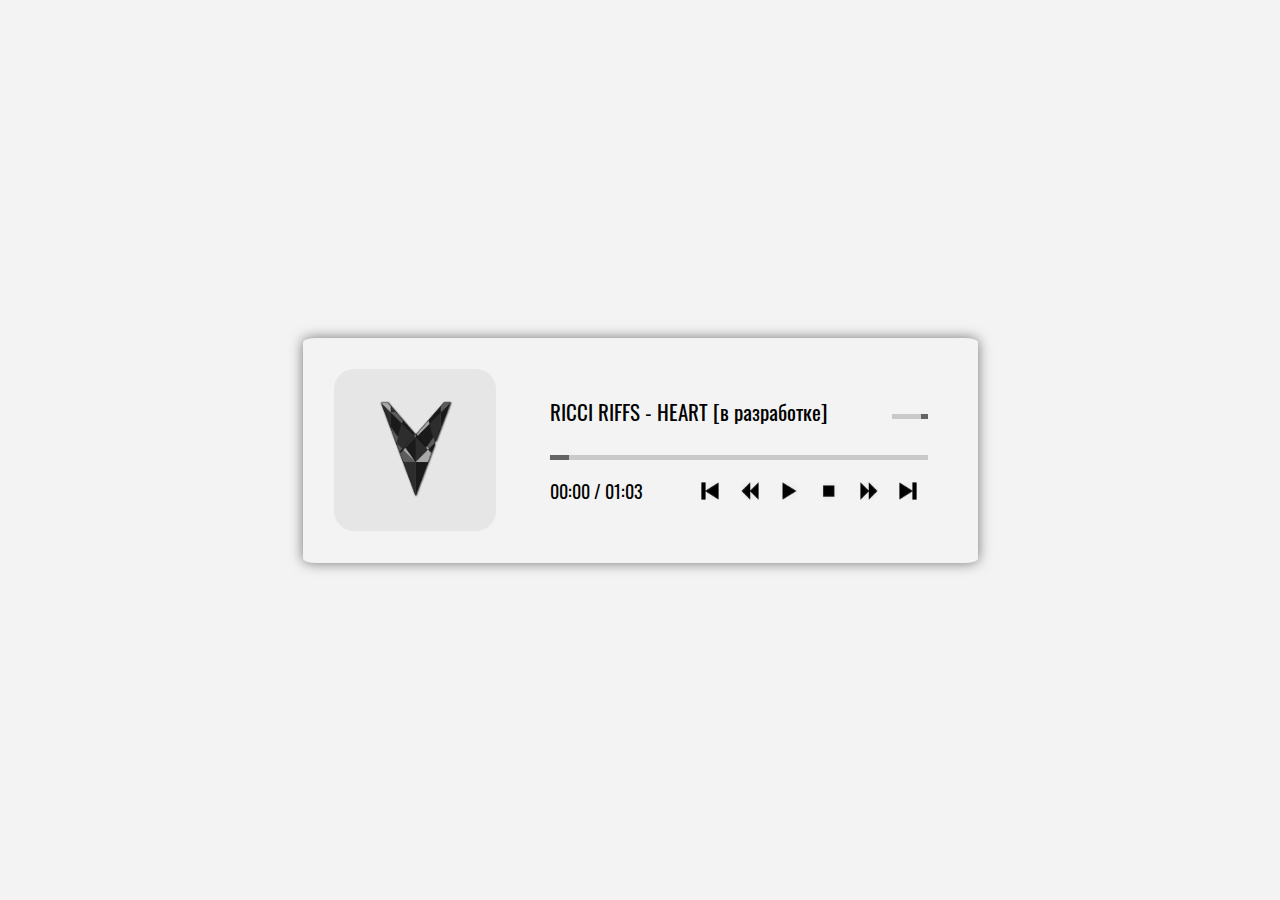
<file: projects/audio-player-for-web-js/index.html>
<!DOCTYPE html>
<html lang="en">
<head>
  <meta charset="UTF-8">
  <meta name="viewport" content="width=device-width, initial-scale=1.0">
  <link rel="stylesheet" href="../audio-player-for-web-js/css/style.css">
  <!--Иконка для браузера размером 64 x 64 -->
  <link rel="shortcut icon" href="../audio-player-for-web-js/favicon.png">
  <title>Audio Player JS</title>
</head>
<body>

  <!-- ========== Audio PLayer ========== -->
  <div id="audio-player">
    <img id="audio-picture" src="../audio-player-for-web-js/audio/default.jpg" alt="song picture" class="zero-opacity">

    <div id="audio-panel">
      <div id="top-panel">
        <div id="song-title" class="zero-opacity">Audio Title</div>
        <input id="volume" type="range" min="0" max="1" step="0.01" value="1" onchange="VolSong()">
      </div>
      <input id="seek-bar" type="range" min="0" step="1" value="0" onchange="SeekSong()">

      <div id="bottom-panel">
        <div id="current-time">00:00 / 00:00</div>
        <div id="controls">
          <button onclick="Prev()" class="button">
            <img id="prev" src="../audio-player-for-web-js/icons/Next.png" alt="next icon">
          </button>
          <button onclick="RewindL()" class="button">
            <img id="rewind-l" src="../audio-player-for-web-js/icons/Rewind.png" alt="rewind icon">
          </button>
          <button onclick="PauseOrPlay()" class="button">
            <img id="play" class="play-pause" src="../audio-player-for-web-js/icons/Play.png" alt="play icon">
            <img id="pause" class="play-pause nonactive" src="../audio-player-for-web-js/icons/Pause.png" alt="play or pause icon">
          </button>
          <button onclick="Stop()" class="button">
            <img id="stop" src="../audio-player-for-web-js/icons/Stop.png" alt="stop icon">
          </button>
          <button onclick="RewindR()" class="button">
            <img id="rewind-r" src="../audio-player-for-web-js/icons/Rewind.png" alt="rewind icon">
          </button>
          <button onclick="Next()" class="button">
            <img id="next" src="../audio-player-for-web-js/icons/Next.png" alt="next icon">
          </button>
        </div>
      </div>
    </div>
  </div>

<!-- ========== Scripts: Audio player and loading transition ========== -->
  <script src="../audio-player-for-web-js/js/audio-player.js"></script>
  <script>
    document.body.onload = function () {
      document.getElementById("audio-player").style.opacity = "1";
    }
  </script>
</body>
</html>
</file>
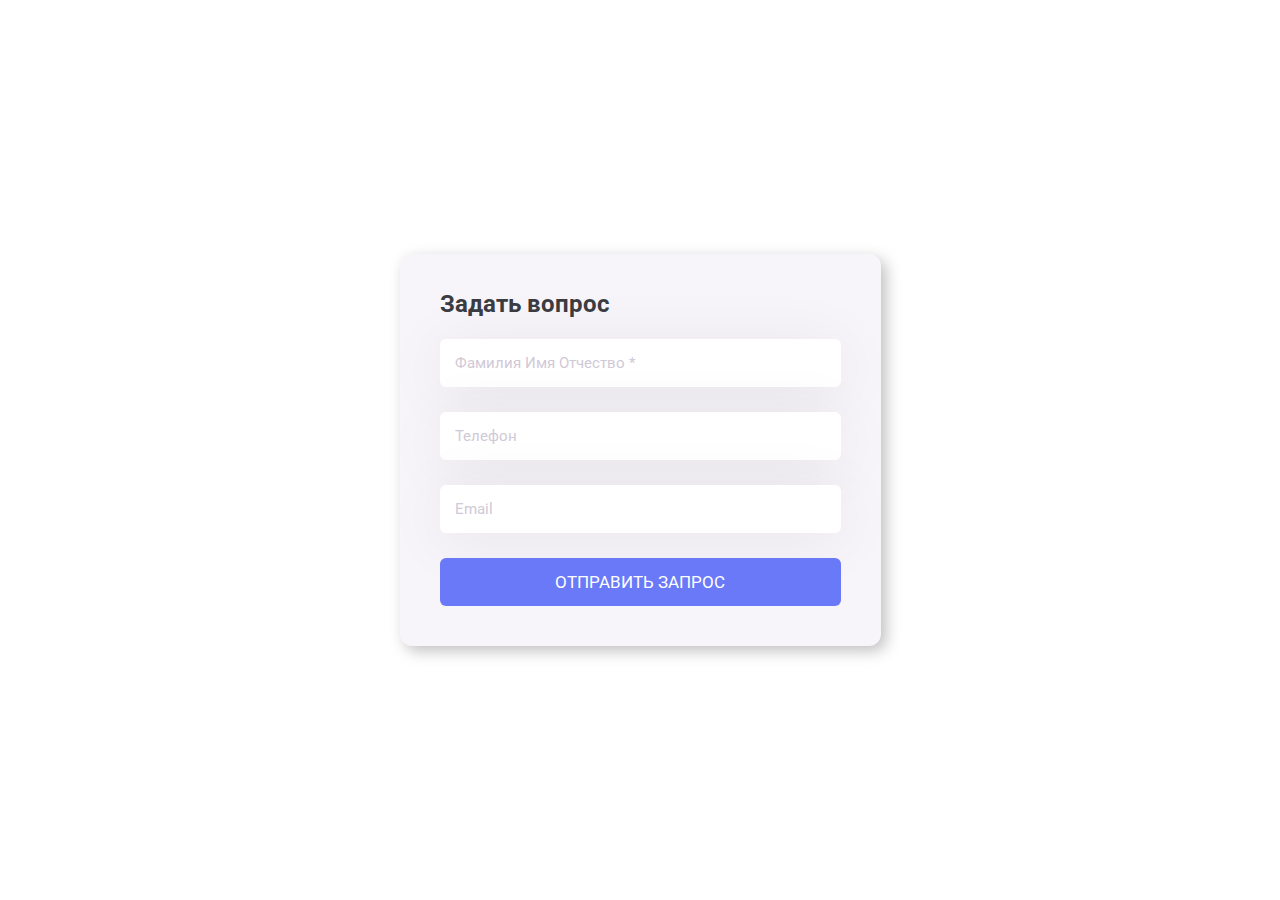
<file: projects/feedback-web-form-main/index.html>
<!DOCTYPE html>
<html lang="ru">

<head>
    <meta charset="UTF-8">
    <meta http-equiv="X-UA-Compatible" content="IE=edge">
    <meta name="viewport" content="width=device-width, initial-scale=1.0">
    <link rel="icon" type="image/png" href="img/favicon.gif">
    <link href="https://fonts.gstatic.com" rel="preconnect">
    <link href="https://fonts.googleapis.com/css2?family=Roboto&display=swap" rel="stylesheet">
    <link href="https://fonts.googleapis.com/css2?family=Roboto:wght@700&display=swap" rel="stylesheet">
    <link href="css/style.css" rel="stylesheet">
    <title>Web Форма</title>
</head>

<body class="page">
    <form class="feedback-form">
        <h3 class="feedback-form__label">Задать вопрос</h3>
        <input class="feedback-form__input-text form-controls" type="text" placeholder="Фамилия Имя Отчество *" name="name">
        <input class="feedback-form__input-text form-controls" type="phone" placeholder="Телефон" name="phone">
        <input class="feedback-form__input-text form-controls" type="email" placeholder="Email" name="email">
        <button class="feedback-form__button-request form-controls" type="submit">Отправить запрос</button>
    </form>
    <!-- Scripts -->
    <script src="https://ajax.googleapis.com/ajax/libs/jquery/3.6.0/jquery.min.js"></script>
    <script src="js/feedback-form.js"></script>
</body>

</html>
</file>
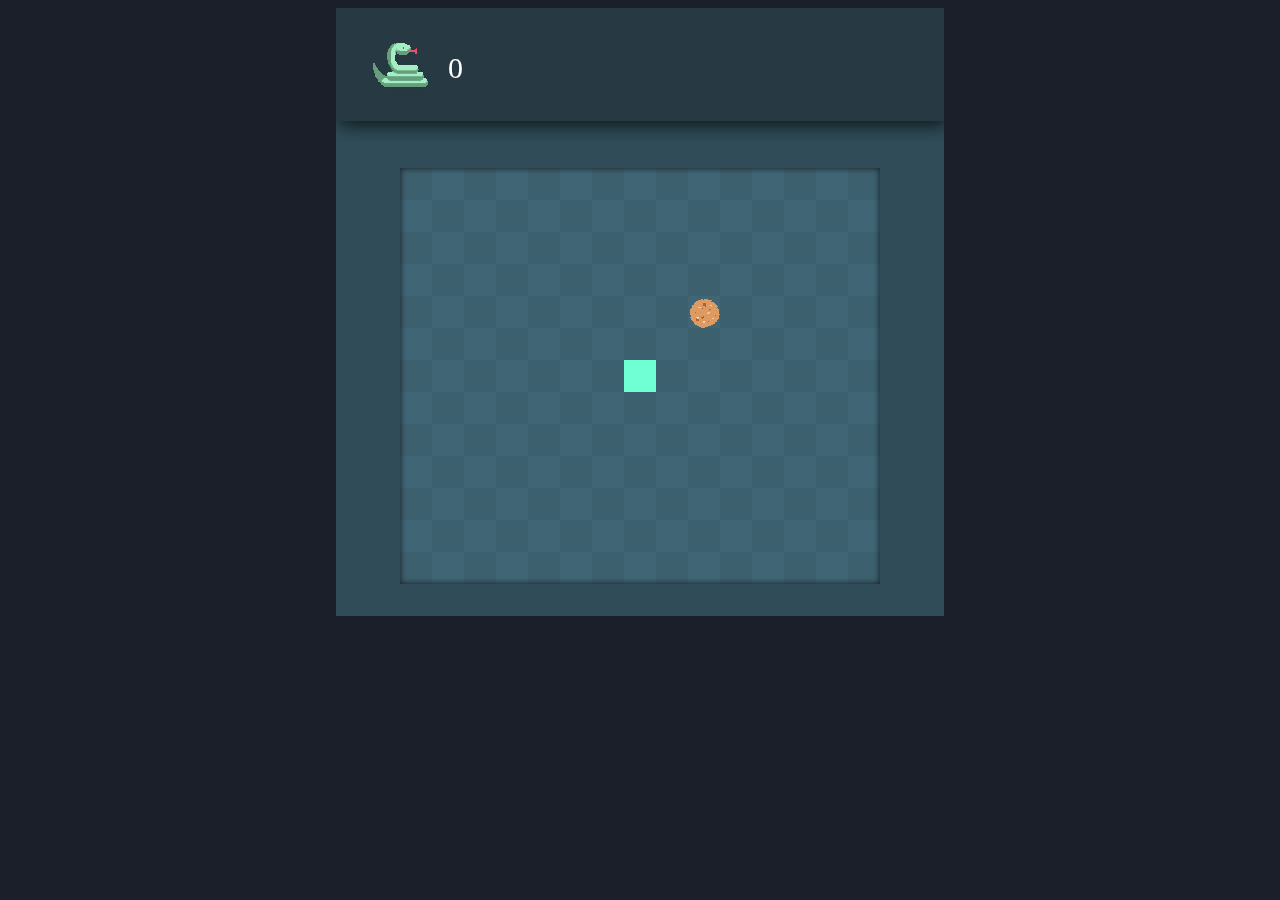
<file: projects/snake-game-js/index.html>
<!DOCTYPE html>
<html lang="en">
<head>
  <meta charset="UTF-8">
  <meta name="viewport" content="width=device-width, initial-scale=1.0">
  <title>Snake Game</title>
  <link rel="stylesheet" type="text/css" href="css/style.css">
  <link rel="shortcut icon" href="../snake-game-js/favicon.png">
</head>
<body>
  <!-- main object -->
  <canvas id="main-game" width="608" height="608"></canvas>
  
  <!-- game js script -->
  <script src="../snake-game-js/js/snake-game.js"></script>
</body>
</html>
</file>
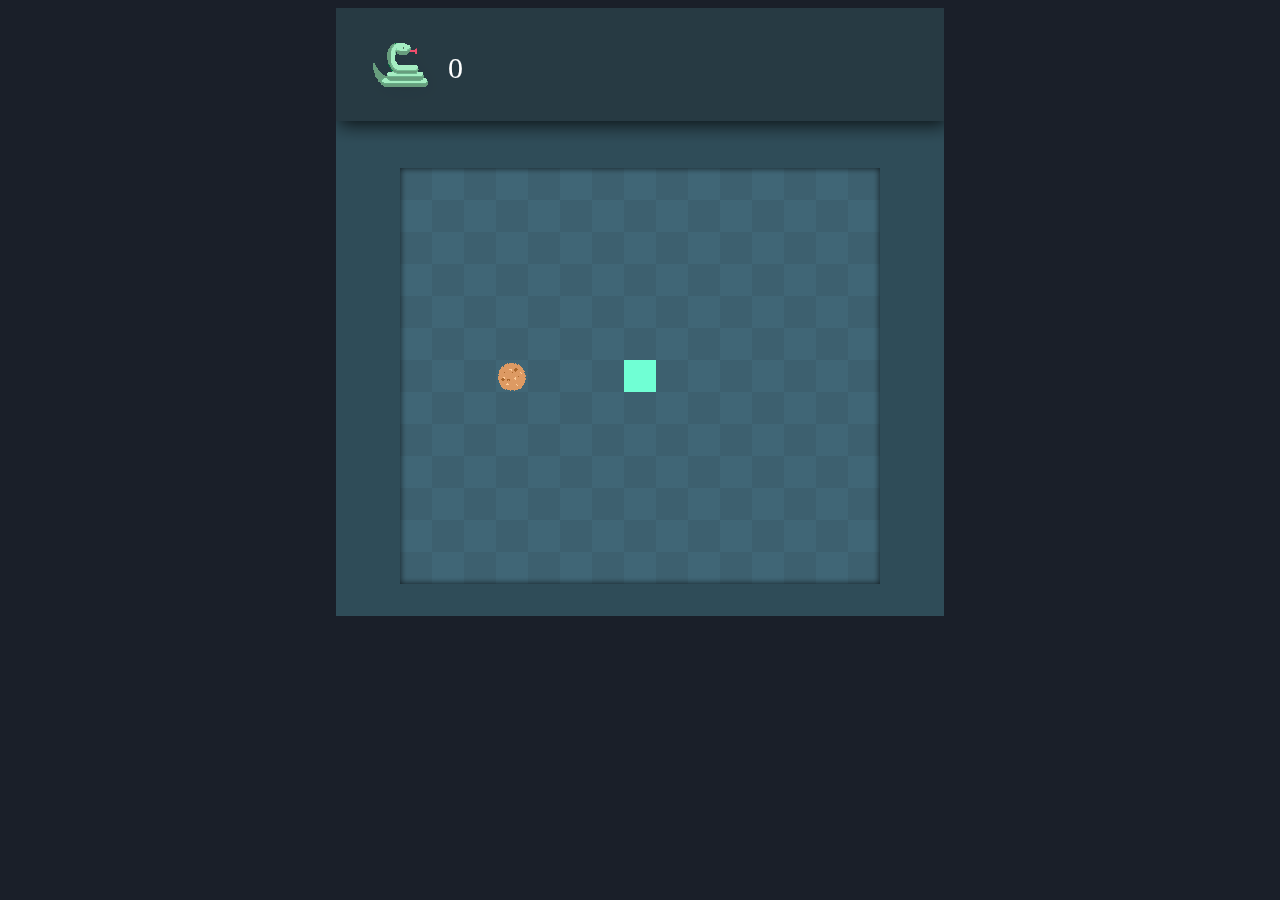
<file: repositories/snake-js/index.html>
<!DOCTYPE html>
<html lang="en">
<head>
  <meta charset="UTF-8">
  <meta name="viewport" content="width=device-width, initial-scale=1.0">
  <title>Snake Game</title>
  <link rel="stylesheet" type="text/css" href="css/style.css">
  <link rel="shortcut icon" href="../snake-js/favicon.png">
</head>
<body>
  <!-- main object -->
  <canvas id="main-game" width="608" height="608"></canvas>
  
  <!-- game js script -->
  <script src="../snake-js/js/snake-game.js"></script>
</body>
</html>
</file>
<file: projects/audio-player-for-web-js/css/style.css>
body {
  font-family: oswald-regular;
  display: flex;
  flex-direction: column;
  position: absolute;
  top: 0;
  left: 0;
  right: 0;
  bottom: 0;
  justify-content: center;
  align-items: center;
  background-color: #f3f3f3;
}

/* Flex elements */

#audio-player,
#audio-panel,
#top-panel,
#song-title,
#seek-bar,
#bottom-panel,
#controls {
  display: inherit;
}

#audio-player {
  transition: opacity 2s linear;
  opacity: 0;
  align-items: inherit;
  justify-content: space-between;
  flex-direction: row;
  background-color: inherit;
  border-radius: 2%;
  width: 75vmin;
  height: 25vmin;
  box-shadow: 0 0 1vmax rgba(0, 0, 0, 0.527);
}

#audio-picture {
  transition: opacity 300ms linear;
  margin: 0 0 0 3.5vmin;
  height: 18vmin;
  width: 18vmin;
  border-radius: 2.25vmin;
}

.zero-opacity {
  opacity: 0;
}

#audio-panel {
  flex-direction: column;
  width: 42vmin;
  margin: 6vmin;
}

#top-panel {
  flex-direction: row;
  justify-content: space-between;
}

#song-title {
  transition: opacity 300ms linear;
  justify-content: left;
  font-size: 2.3vmin;
}

#volume, 
#seek-bar {
  -webkit-appearance: none;
  outline: none;
  align-items: inherit;
  height: .6vmin;
  margin: 2vmin 0;
  cursor: pointer;
  background-color: #8080805d;
  border-radius: 2%;
}

#volume {
  width: 4vmin;
}

#seek-bar {
  width: 42vmin;
}

#seek-bar:hover::-webkit-slider-thumb,
#volume:hover::-webkit-slider-thumb {
  opacity: 1;
  width: .6vmin;
  border-radius: .3vmin;
  transform: scale(2);
}

#seek-bar::-webkit-slider-thumb,
#volume::-webkit-slider-thumb {
  transition: all 200ms linear;
  -webkit-appearance: none;
  opacity: .5;
  height: .6vmin;
  background-color: #000;
}

#volume::-webkit-slider-thumb{
  width: 20%;
}

#seek-bar::-webkit-slider-thumb{
  width: 5%;
}

#bottom-panel {
  justify-content: space-between;
  flex-direction: row;
  align-items: center;
}

#current-time {
  font-size: 2vmin;
}

/* Controls - Buttons - Icons */

#controls {
  flex-direction: inherit;
  align-items: inherit;
  height: 2vmin;
}

.button {
  padding: 0;
  margin: 0 1.2vmin;
  width: 2vmin;
  height: 2vmin;
  border-radius: .85vmin;
  outline: none;
  border-style: none;
  cursor: pointer;
}

.button:active,
.button img:active {
  width: 2.5vmin;
  height: 2.5vmin;
}

.button:active {
  margin: 0 .95vmin;
}

.button img {
  display: inherit;
  image-rendering: optimizeQuality;
  width: 2vmin;
  height: 2vmin;
}

.play-pause.nonactive {
  display: none;
}

#prev,
#rewind-l {
  transform: scale(-1, 1);
}

/* Main Font */
@font-face {
  font-family: oswald-regular;
  src: url(../fonts/Oswald-Regular.ttf);
  font: normal normal;
}
</file>
<file: projects/feedback-web-form-main/css/style.css>
.page {
    display: flex;
    justify-content: center;
    align-items: center;
    position: absolute;
    left: 0;
    right: 0;
    top: 0;
    bottom: 0;
}


/* Форма обратной связи */

.feedback-form {
    width: 441px;
    height: 352px;
    padding: 40px 0 0 40px;
    border-radius: 12px;
    background-color: #F7F5F9;
    box-shadow: 5px 5px 15px 0 rgba(0, 0, 0, .25);
}


/* Заголовок формы */

.feedback-form__label {
    margin: 0;
    color: #3B3D43;
    font: normal 700 24px/20px "Roboto", Arial, sans-serif;
}


/* Элементы взаимодействия с формой */

.form-controls {
    margin: 25px 0 0 0;
    outline: none;
    border: none;
    border-radius: 6px;
}


/* Текстовые поля формы*/

.feedback-form__input-text {
    width: 351px;
    height: 20px;
    padding: 12px 33px 12px 13px;
    box-shadow: 0px 7px 64px rgba(0, 0, 0, 0.07);
    background-color: #FFFFFF;
    font: normal 400 15px/20px "Roboto", Arial, sans-serif;
    border: 2px solid transparent;
}

.feedback-form__input-text::placeholder {
    color: #D0C9D6;
    font: normal 400 15px/20px "Roboto", Arial, sans-serif;
}

.feedback-form__input-text:focus {
    border-color: #854FC8;
}

.incorrect-form-input {
    border-color: #ff9292;
}

.correct-form-input {
    border-color: #91ff9e;
}


/* Кнопка: отправление запроса формы */

.feedback-form__button-request {
    width: 401px;
    height: 48px;
    color: #FFFFFF;
    background-color: #6979F8;
    text-transform: uppercase;
    font: normal normal 17px/22px "Roboto", Arial, sans-serif;
}

.feedback-form__button-request:hover {
    background-color: #5e6cd1;
}
</file>
<file: projects/snake-game-js/css/style.css>
canvas {
  display: block;
  margin: 0 auto;
}

body {
  background-color: #1a1f29;
}
</file>
<file: repositories/snake-js/css/style.css>
canvas {
  display: block;
  margin: 0 auto;
}

body {
  background-color: #1a1f29;
}
</file>
